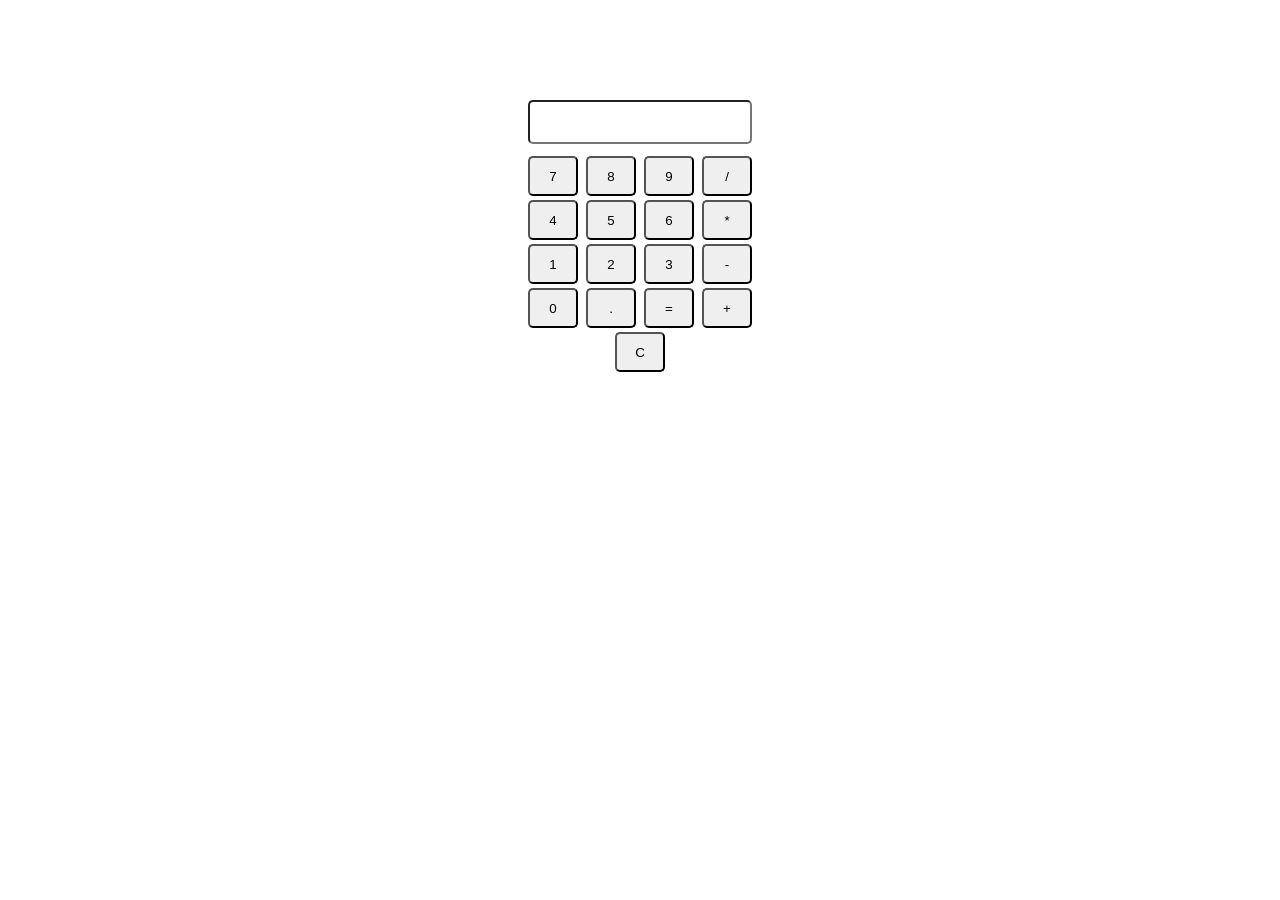
<file: CALCULATOR/index.html>
<!DOCTYPE html>
<html>
<head>
    <title>Calculator</title>
    <link rel="stylesheet" href="style.css">
</head>
<body>

    <input type="text" id="display" readonly>

    <br>

    <button onclick="addToDisplay('7')">7</button>
    <button onclick="addToDisplay('8')">8</button>
    <button onclick="addToDisplay('9')">9</button>
    <button onclick="addToDisplay('/')">/</button>

    <br>

    <button onclick="addToDisplay('4')">4</button>
    <button onclick="addToDisplay('5')">5</button>
    <button onclick="addToDisplay('6')">6</button>
    <button onclick="addToDisplay('*')">*</button>

    <br>

    <button onclick="addToDisplay('1')">1</button>
    <button onclick="addToDisplay('2')">2</button>
    <button onclick="addToDisplay('3')">3</button>
    <button onclick="addToDisplay('-')">-</button>

    <br>

    <button onclick="addToDisplay('0')">0</button>
    <button onclick="addToDisplay('.')">.</button>
    <button onclick="calculate()">=</button>
    <button onclick="addToDisplay('+')">+</button>

    <br>

    <button onclick="clearDisplay()">C</button>

    <script src="calc.js"></script>

</body>
</html>
</file>
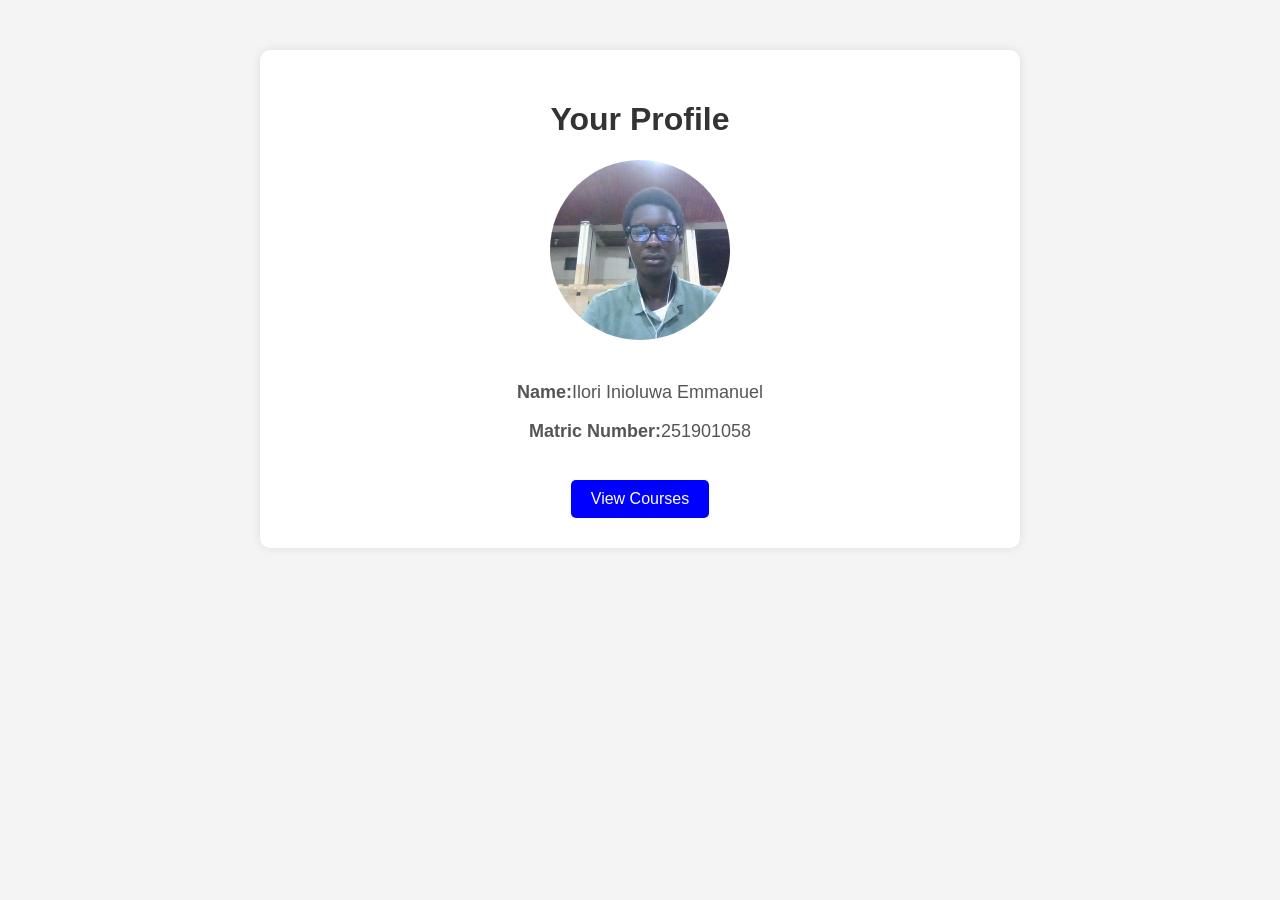
<file: PROFILE/index.html>
<!-- index.html (PAGE 1) -->
<!DOCTYPE html>
<html lang="en">
<head>
  <meta charset="UTF-8">
  <meta name="viewport" content="width=device-width, initial-scale=1.0">
  <title>Your Profile</title>

  <style>
    body{
      font-family: Arial, sans-serif;
      background: #f4f4f4;
      margin: 0;
      padding: 0;
    }

    .container{
      width: 80%;
      max-width: 700px;
      margin: 50px auto;
      background: white;
      padding: 30px;
      border-radius: 10px;
      box-shadow: 0 0 10px rgba(0,0,0,0.1);
      text-align: center;
    }

    img{
      width: 180px;
      height: 180px;
      border-radius: 50%;
      object-fit: cover;
      margin-bottom: 20px;
    }

    h1{
      color: #333;
    }

    p{
      font-size: 18px;
      color: #555;
    }

    a{
      display: inline-block;
      margin-top: 20px;
      padding: 10px 20px;
      background: blue;
      color: white;
      text-decoration: none;
      border-radius: 5px;
    }

    a:hover{
      background: darkblue;
    }
  </style>
</head>

<body>

  <div class="container">
    <h1>Your Profile</h1>

    <img src="profile.jpg" alt="Profile Picture">

    <p><strong>Name:</strong>Ilori Inioluwa Emmanuel</p>
    <p><strong>Matric Number:</strong>251901058</p>

    <a href="courses.html">View Courses</a>
  </div>

</body>
</html>
</file>
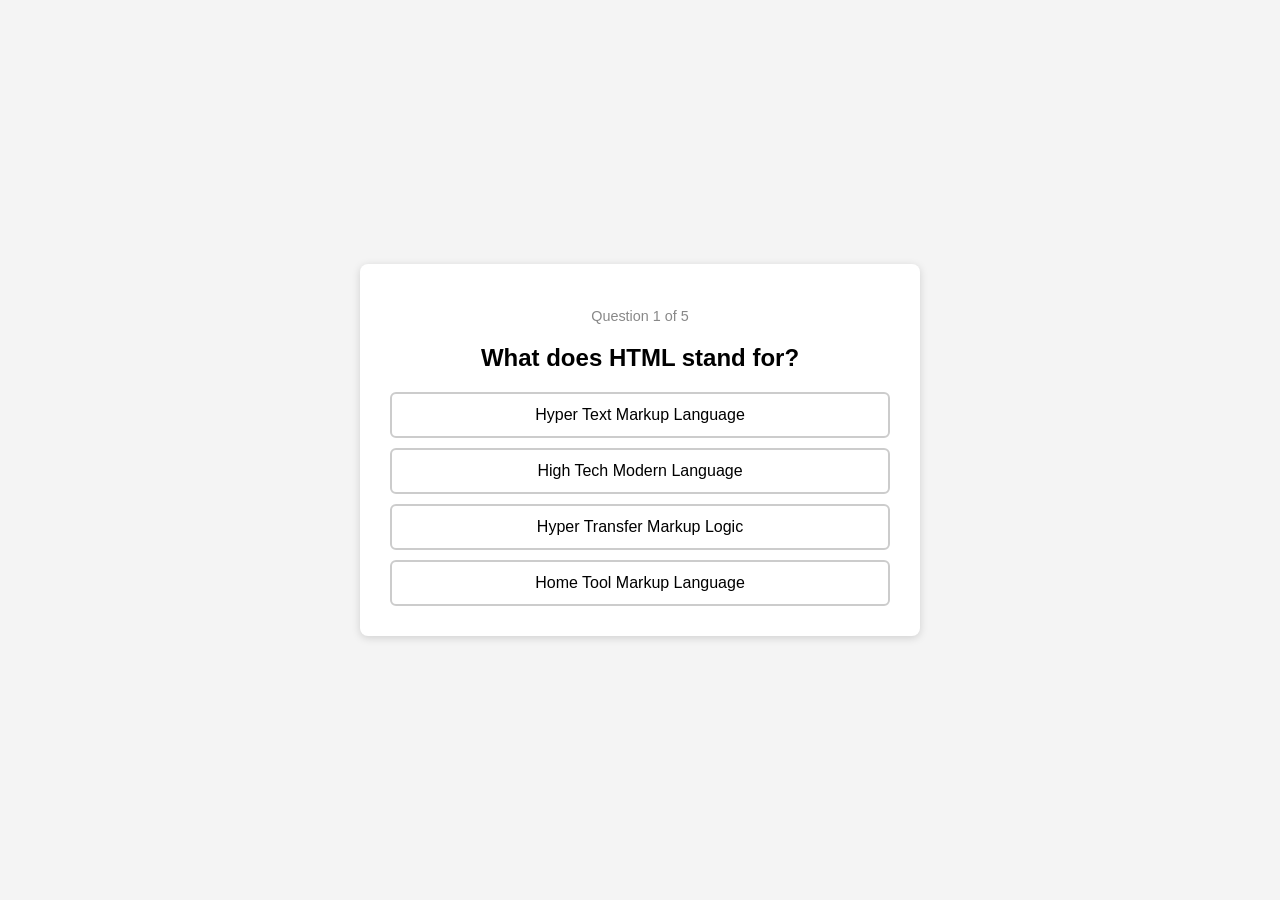
<file: QUIZ/index.html>
<!DOCTYPE html>
<html lang="en">
<head>
  <meta charset="UTF-8">
  <title>Web Dev Quiz</title>
  <link rel="stylesheet" href="style.css">
</head>
<body>

  <div id="quiz-box">

    <div id="question-screen">
      <p id="question-number"></p>
      <h2 id="question-text"></h2>
      <div id="options"></div>
    </div>

    <div id="result-screen" class="hidden">
      <h2>Quiz Complete!</h2>
      <p id="score-text"></p>
      <p id="grade-remark"></p>
      <button id="restart-btn">Try Again</button>
    </div>

  </div>

  <script src="script.js"></script>
</body>
</html>
</file>
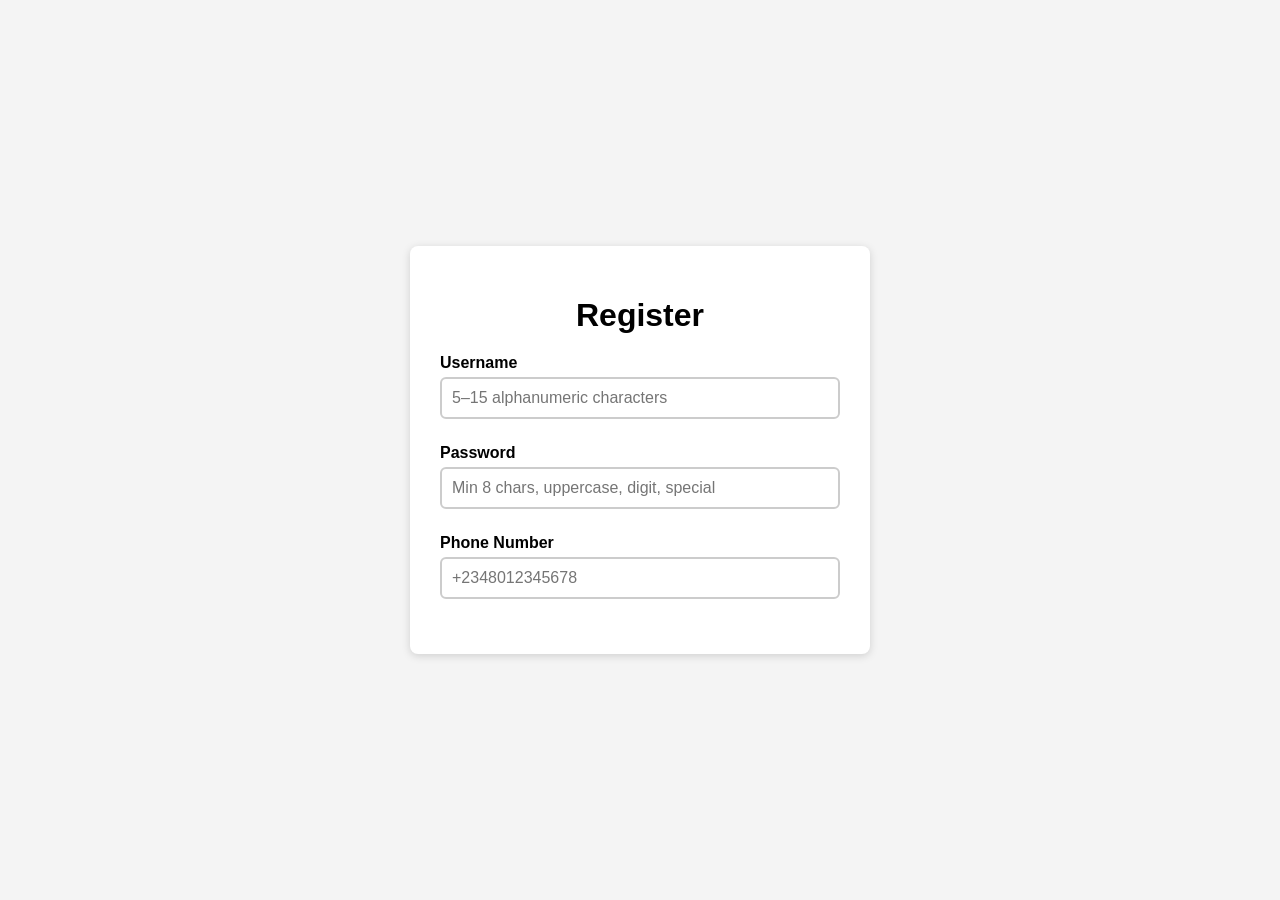
<file: REGEX/index.html>
<!DOCTYPE html>
<html lang="en">
<head>
  <meta charset="UTF-8">
  <title>Registration Form</title>
  <link rel="stylesheet" href="style.css">
</head>
<body>

  <div id="form-box">
    <h1>Register</h1>

    <div class="field">
      <label>Username</label>
      <input type="text" id="username" placeholder="5–15 alphanumeric characters">
      <span id="username-msg" class="msg"></span>
    </div>

    <div class="field">
      <label>Password</label>
      <input type="password" id="password" placeholder="Min 8 chars, uppercase, digit, special">
      <span id="password-msg" class="msg"></span>
    </div>

    <div class="field">
      <label>Phone Number</label>
      <input type="text" id="phone" placeholder="+2348012345678">
      <span id="phone-msg" class="msg"></span>
    </div>

  </div>

  <script src="script.js"></script>
</body>
</html>
</file>
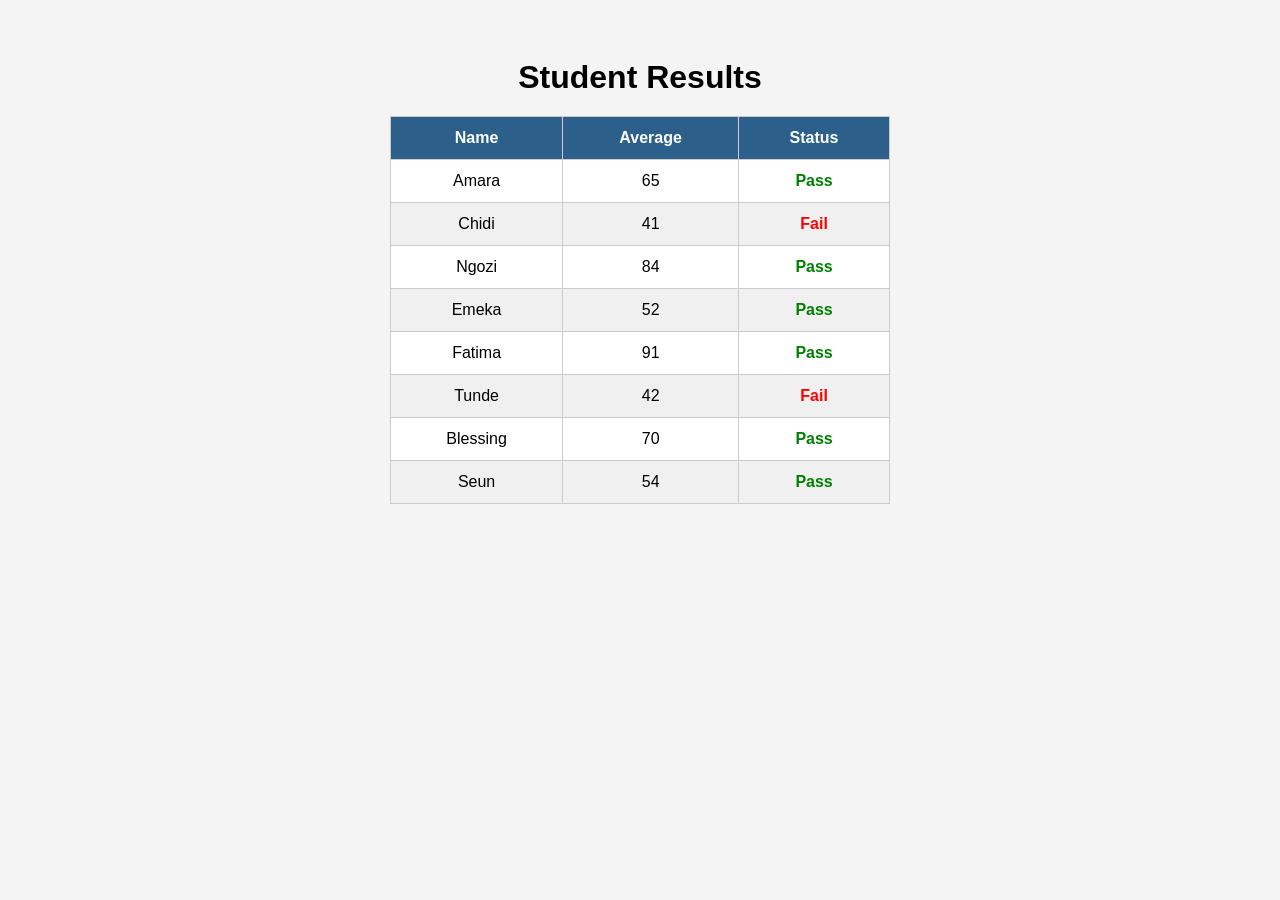
<file: RESULTS/index.html>
<!DOCTYPE html>
<html lang="en">
<head>
  <meta charset="UTF-8">
  <title>Student Results</title>
  <link rel="stylesheet" href="style.css">
</head>
<body>

  <h1>Student Results</h1>

  <table>
    <thead>
      <tr>
        <th>Name</th>
        <th>Average</th>
        <th>Status</th>
      </tr>
    </thead>
    <tbody id="results-body"></tbody>
  </table>

  <script src="script.js"></script>
</body>
</html>
</file>
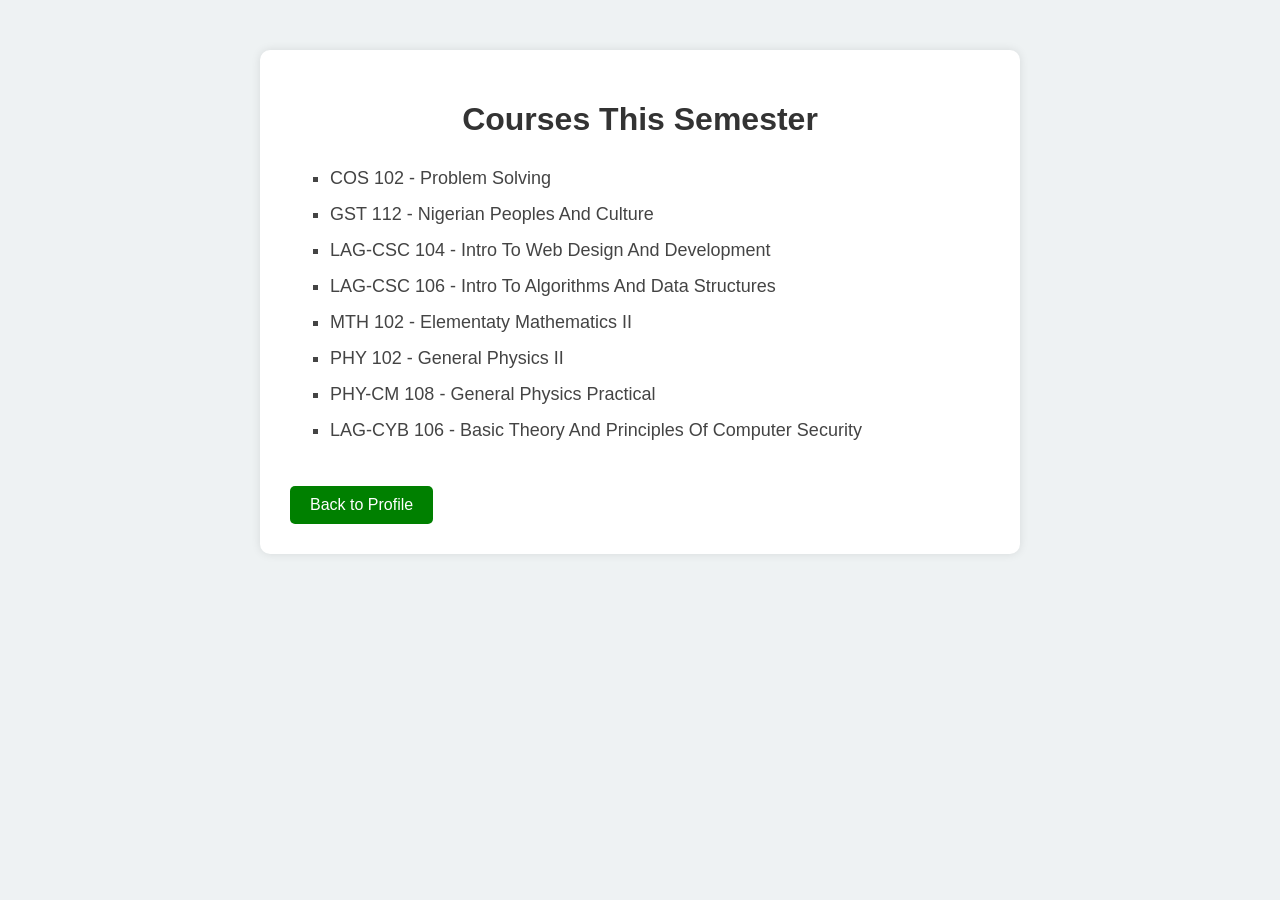
<file: PROFILE/courses.html>
<!-- courses.html (PAGE 2) -->
<!DOCTYPE html>
<html lang="en">
<head>
  <meta charset="UTF-8">
  <meta name="viewport" content="width=device-width, initial-scale=1.0">
  <title>Semester Courses</title>

  <style>
    body{
      font-family: Arial, sans-serif;
      background: #eef2f3;
      margin: 0;
      padding: 0;
    }

    .container{
      width: 80%;
      max-width: 700px;
      margin: 50px auto;
      background: white;
      padding: 30px;
      border-radius: 10px;
      box-shadow: 0 0 10px rgba(0,0,0,0.1);
    }

    h1{
      text-align: center;
      color: #333;
    }

    ul{
      list-style-type: square;
      font-size: 18px;
      color: #444;
      line-height: 2;
    }

    a{
      display: inline-block;
      margin-top: 20px;
      padding: 10px 20px;
      background: green;
      color: white;
      text-decoration: none;
      border-radius: 5px;
    }

    a:hover{
      background: darkgreen;
    }
  </style>
</head>

<body>

  <div class="container">
    <h1>Courses This Semester</h1>

    <ul>
      <li>COS 102 - Problem Solving</li>
      <li>GST 112 - Nigerian Peoples And Culture</li>
      <li>LAG-CSC 104 - Intro To Web Design And Development</li>
      <li>LAG-CSC 106 - Intro To Algorithms And Data Structures</li>
      <li>MTH 102 - Elementaty Mathematics II</li>
      <li>PHY 102 - General Physics II</li>
      <li>PHY-CM 108 - General Physics Practical</li>
      <li>LAG-CYB 106 - Basic Theory And Principles Of Computer Security</li>
    </ul>

    <a href="index.html">Back to Profile</a>
  </div>

</body>
</html>
</file>
<file: CALCULATOR/style.css>
body {
    text-align: center;
    margin-top: 100px;
}

#display {
    width: 210px;
    height: 30px;
    margin-bottom: 10px;
    padding: 5px;
    border-radius: 5px;
}

button {
    width: 50px;
    height: 40px;
    padding: 5px;
    border-radius: 5px;
    margin: 2px;

    transition: background-color 0.25s, transform 0.25s;
}

button:hover{
    background-color: rgb(196, 185, 185);
    transform: scale(1.05);
   
}
</file>
<file: QUIZ/style.css>
body {
  font-family: Arial, sans-serif;
  background-color: #f4f4f4;
  display: flex;
  justify-content: center;
  align-items: center;
  min-height: 100vh;
  margin: 0;
  transition: background-color 0.4s;
}

body.correct { background-color: #a8e6a3; }
body.wrong { background-color: #f4a9a8; }

#quiz-box {
  background-color: white;
  padding: 30px;
  border-radius: 8px;
  width: 500px;
  box-shadow: 0 2px 8px rgba(0,0,0,0.15);
  text-align: center;
}

#question-number { color: #888; font-size: 0.9rem; }

#options {
  display: flex;
  flex-direction: column;
  gap: 10px;
  margin-top: 20px;
}

#options button {
  padding: 12px;
  font-size: 1rem;
  border: 2px solid #ccc;
  border-radius: 6px;
  background-color: white;
  cursor: pointer;
}

#options button:hover { background-color: #f0f0f0; }

.hidden { display: none; }

#score-text { font-size: 1.3rem; font-weight: bold; }
#grade-remark { color: #555; }

#restart-btn {
  margin-top: 20px;
  padding: 10px 25px;
  font-size: 1rem;
  background-color: #2c5f8a;
  color: white;
  border: none;
  border-radius: 6px;
  cursor: pointer;
}

#restart-btn:hover { background-color: #1e4360; }
</file>
<file: REGEX/style.css>
body {
  font-family: Arial, sans-serif;
  background-color: #f4f4f4;
  display: flex;
  justify-content: center;
  align-items: center;
  min-height: 100vh;
  margin: 0;
}

#form-box {
  background-color: white;
  padding: 30px;
  border-radius: 8px;
  width: 400px;
  box-shadow: 0 2px 8px rgba(0,0,0,0.15);
}

h1 {
  text-align: center;
  margin-bottom: 20px;
}

.field {
  display: flex;
  flex-direction: column;
  margin-bottom: 20px;
}

label {
  font-weight: bold;
  margin-bottom: 5px;
}

input {
  padding: 10px;
  font-size: 1rem;
  border: 2px solid #ccc;
  border-radius: 6px;
  outline: none;
}

input:focus {
  border-color: #2c5f8a;
}

.msg {
  margin-top: 5px;
  font-size: 0.85rem;
}

.msg.valid {
  color: green;
}

.msg.invalid {
  color: red;
}
</file>
<file: RESULTS/style.css>
body {
  font-family: Arial, sans-serif;
  padding: 30px;
  background-color: #f4f4f4;
}

h1 {
  text-align: center;
  margin-bottom: 20px;
}

table {
  width: 100%;
  max-width: 500px;
  margin: 0 auto;
  border-collapse: collapse;
  background-color: white;
}

th, td {
  padding: 12px 16px;
  border: 1px solid #ccc;
  text-align: center;
}

th {
  background-color: #2c5f8a;
  color: white;
}

tr:nth-child(even) {
  background-color: #f0f0f0;
}

.pass {
  color: green;
  font-weight: bold;
}

.fail {
  color: red;
  font-weight: bold;
}
</file>
